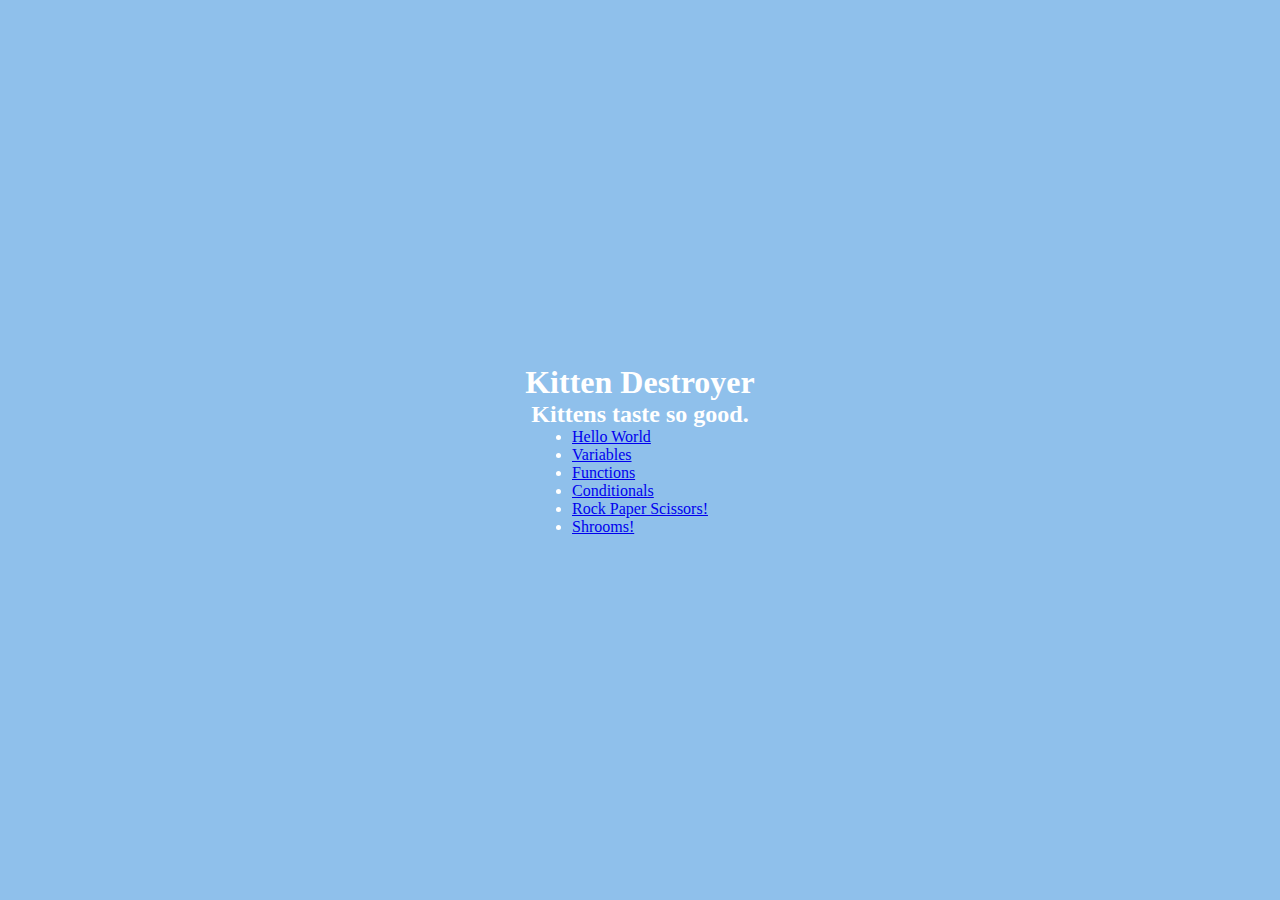
<file: index.html>
<!DOCTYPE html>
<html lang="en">
	<head>
		<meta charset="UTF-8" />
		<meta name="viewport" content="width=device-width, initial-scale=1.0" />
		<title>Cat Eater</title>
		<link rel="stylesheet" href="css/style.css" />
	</head>

	<body>
		<h1 style="color: white">Kitten Destroyer</h1>
		<h2>Kittens taste so good.</h2>
		<ul>
			<li>
				<a href="hello-world.html">Hello World</a>
			</li>
			<li>
				<a href="variables.html">Variables</a>
			</li>
			<li>
				<a href="functions.html">Functions</a>
			</li>
			<li>
				<a href="conditionals.html">Conditionals</a>
			</li>
			<li>
				<a href="rps.html">Rock Paper Scissors!</a>
			</li>
			<li>
				<a href="canvas-basics.html">Shrooms!</a>
			</li>
		</ul>
	</body>
</html>
</file>
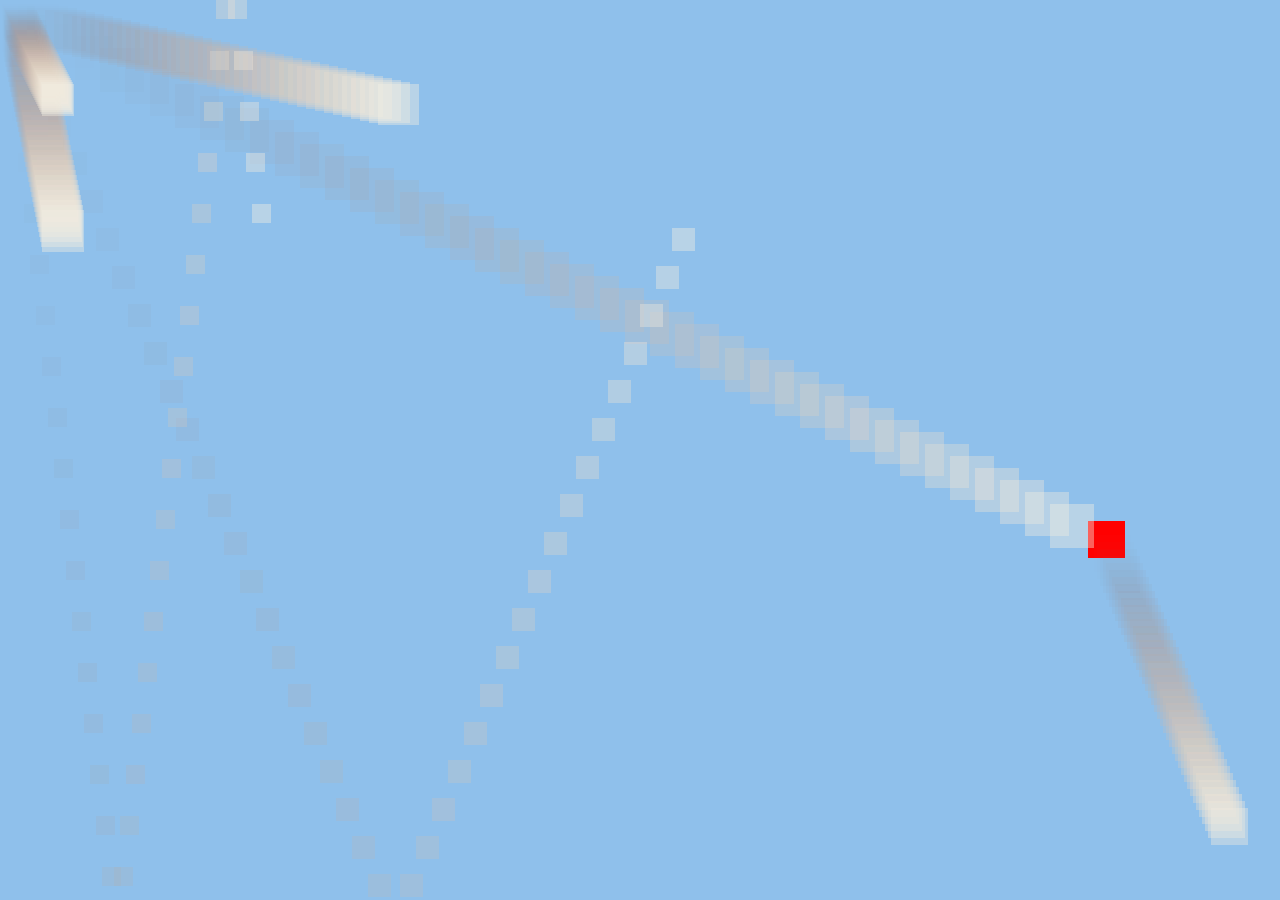
<file: canvas-basics.html>
<!DOCTYPE html>
<html lang="en">
	<head>
		<meta charset="UTF-8" />
		<meta name="viewport" content="width=device-width, initial-scale=1.0" />
		<title>Canvas Basics</title>
		<style>
			html,
			body {
				height: 100%;
				margin: 0;
				padding: 0;
				overflow: hidden;
				background-color: rgb(143, 192, 235);
			}

			canvas {
				display: block;
			}
		</style>
	</head>
	<body>
		<canvas id="game-canvas"></canvas>
		<script>
			const canvas = document.getElementById("game-canvas");
			function resize() {
				canvas.width = window.innerWidth;
				canvas.height = window.innerHeight;
				console.log(canvas.width, canvas.height);
			}
			resize();
			window.addEventListener("resize", resize);
		</script>
		<script type="module" src="scripts/canvas-basics/app.js"></script>
	</body>
</html>
</file>
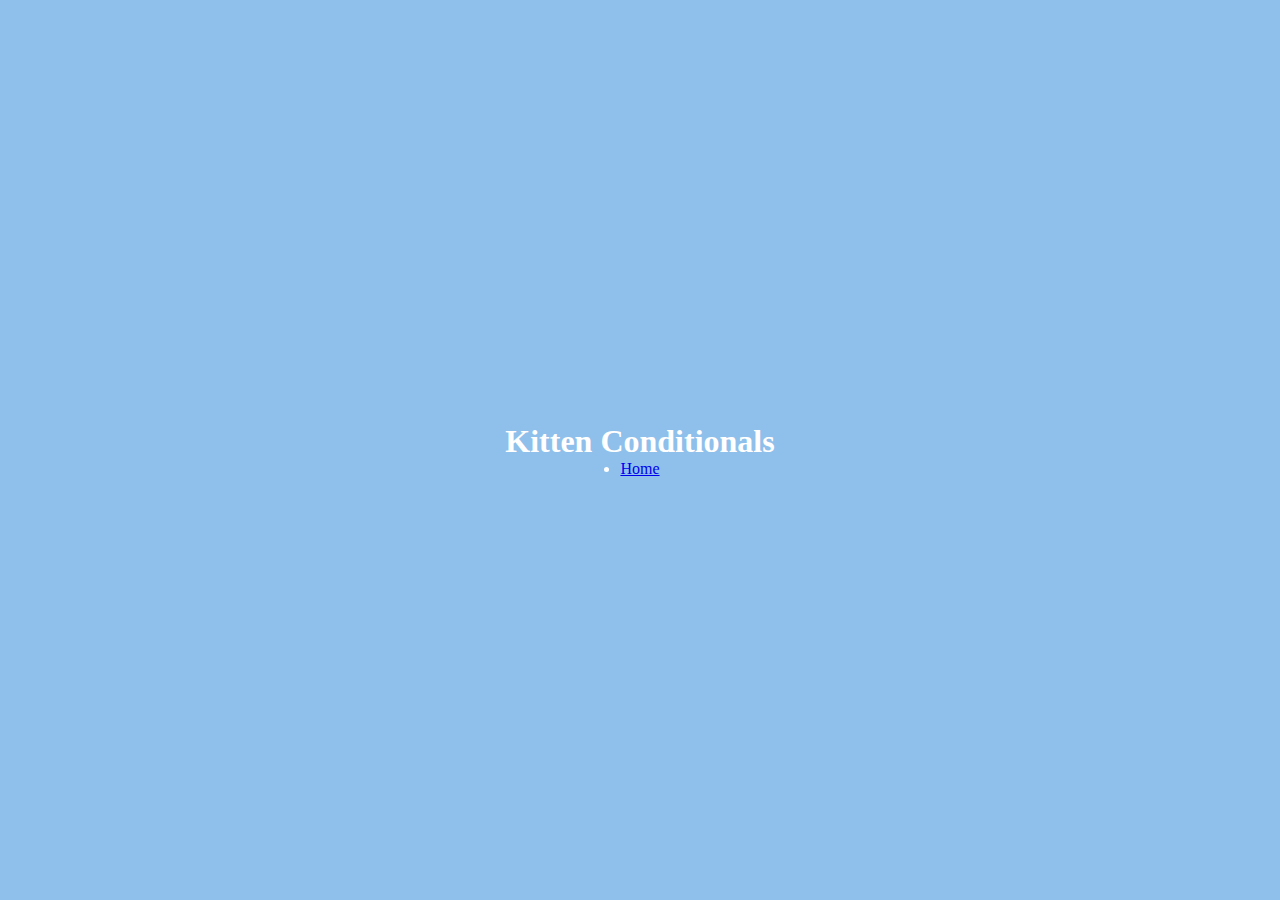
<file: conditionals.html>
<!DOCTYPE html>
<html lang="en">

<head>
    <meta charset="UTF-8">
    <meta name="viewport" content="width=device-width, initial-scale=1.0">
    <title>Kitten Conditionals</title>
    <link rel="stylesheet" href="css/style.css">
</head>

<body>
    <h1 style="color: white">Kitten Conditionals</h1>
    <script src="scripts/conditionals.js"></script>
    <ul>
        <li>
            <a href="index.html">Home</a>
        </li>
    </ul>
</body>

</html>
</file>
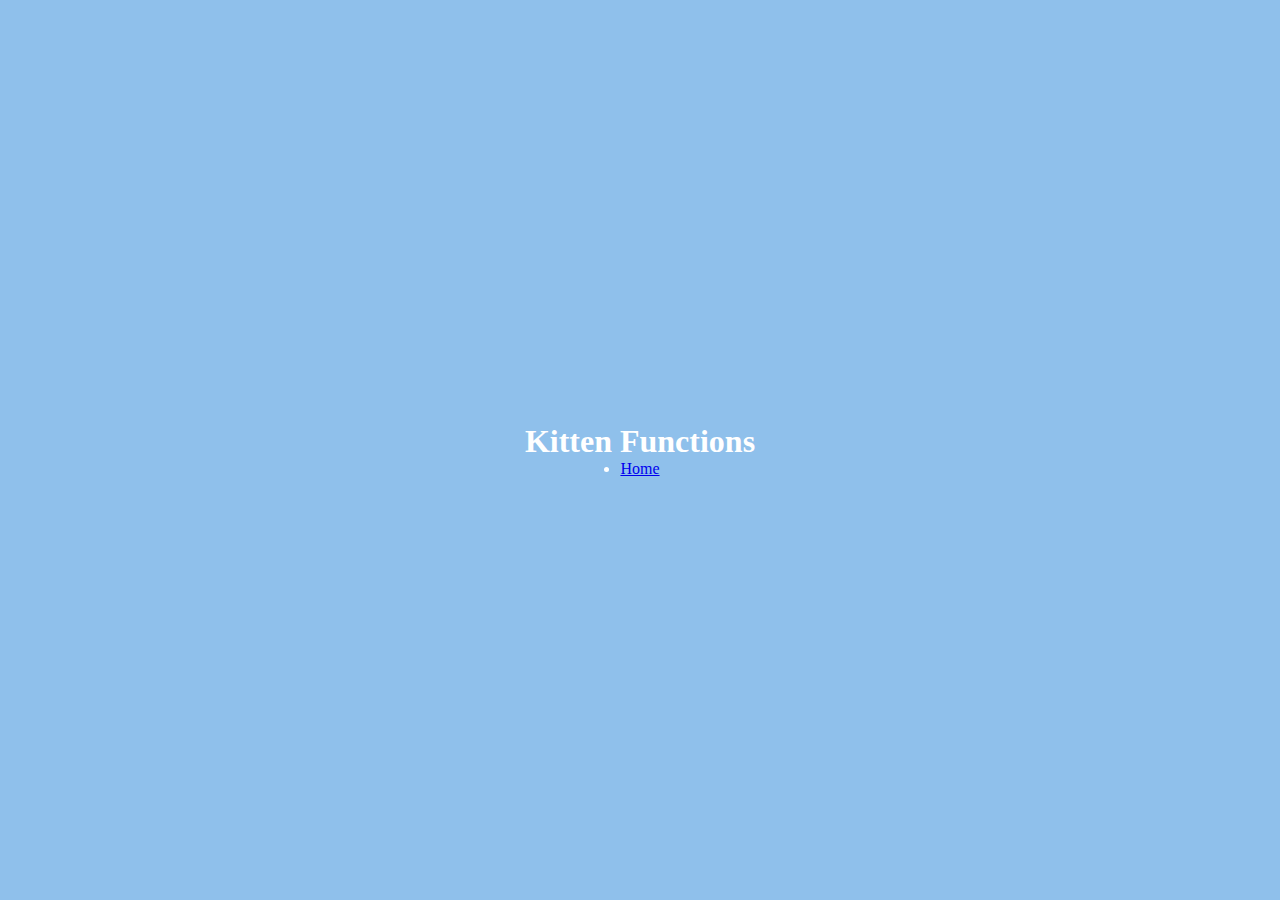
<file: functions.html>
<!DOCTYPE html>
<html lang="en">

<head>
    <meta charset="UTF-8">
    <meta name="viewport" content="width=device-width, initial-scale=1.0">
    <title>Kitten Functions</title>
    <link rel="stylesheet" href="css/style.css">
</head>

<body>
    <h1 style="color: white">Kitten Functions</h1>
    <script src="scripts/functions.js"></script>
    <ul>
        <li>
            <a href="index.html">Home</a>
        </li>
    </ul>
</body>

</html>
</file>
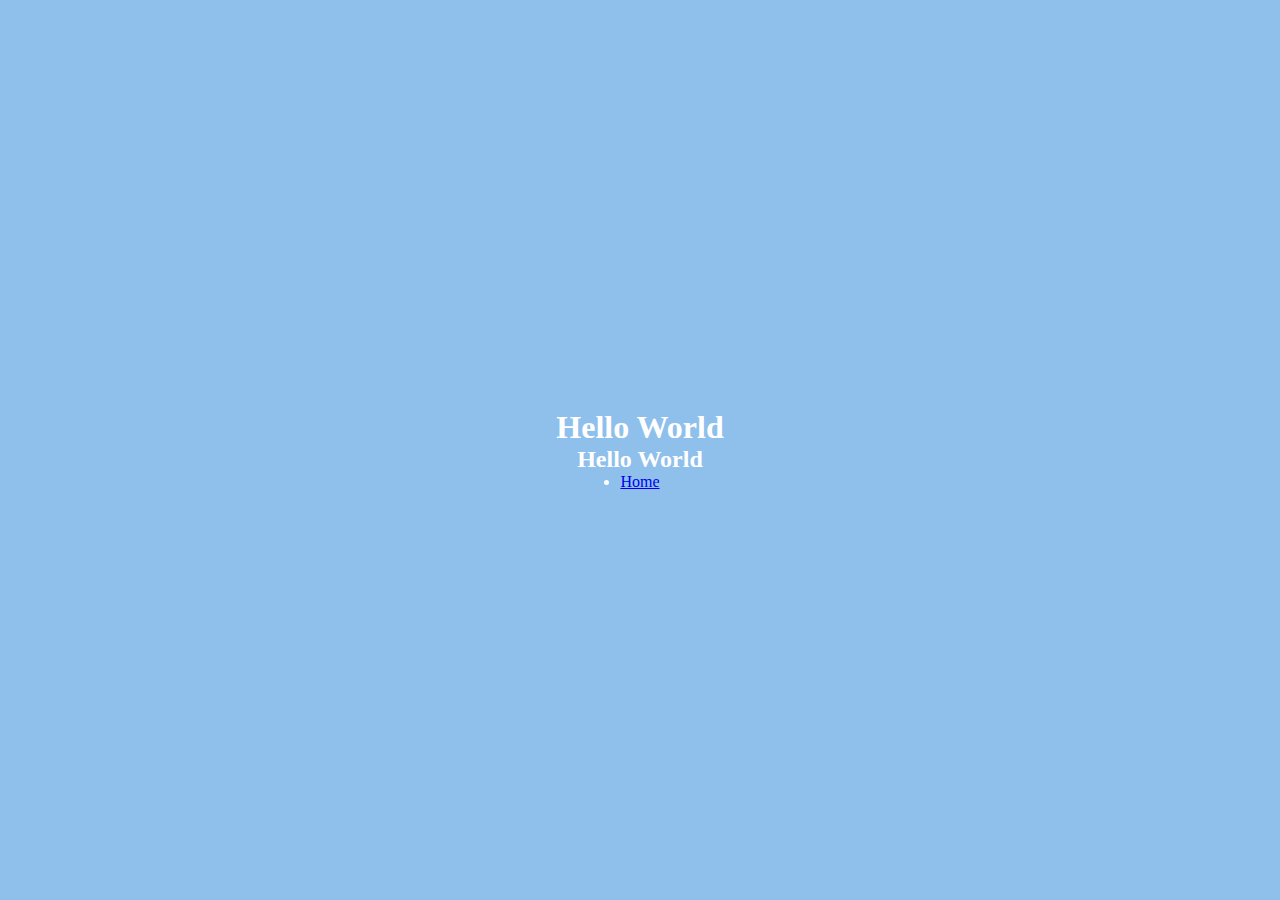
<file: hello-world.html>
<!DOCTYPE html>
<html lang="en">

<head>
    <meta charset="UTF-8">
    <meta name="viewport" content="width=device-width, initial-scale=1.0">
    <title>Hello World</title>
    <link rel="stylesheet" href="css/style.css">
</head>

<body>
    <h1 style="color: white">Hello World</h1>
    <h2>Hello World</h2>
    <script src="scripts/hello-world.js"></script>
    <ul>
        <li><a href="index.html">Home</a></li>
    </ul>
</body>

</html>
</file>
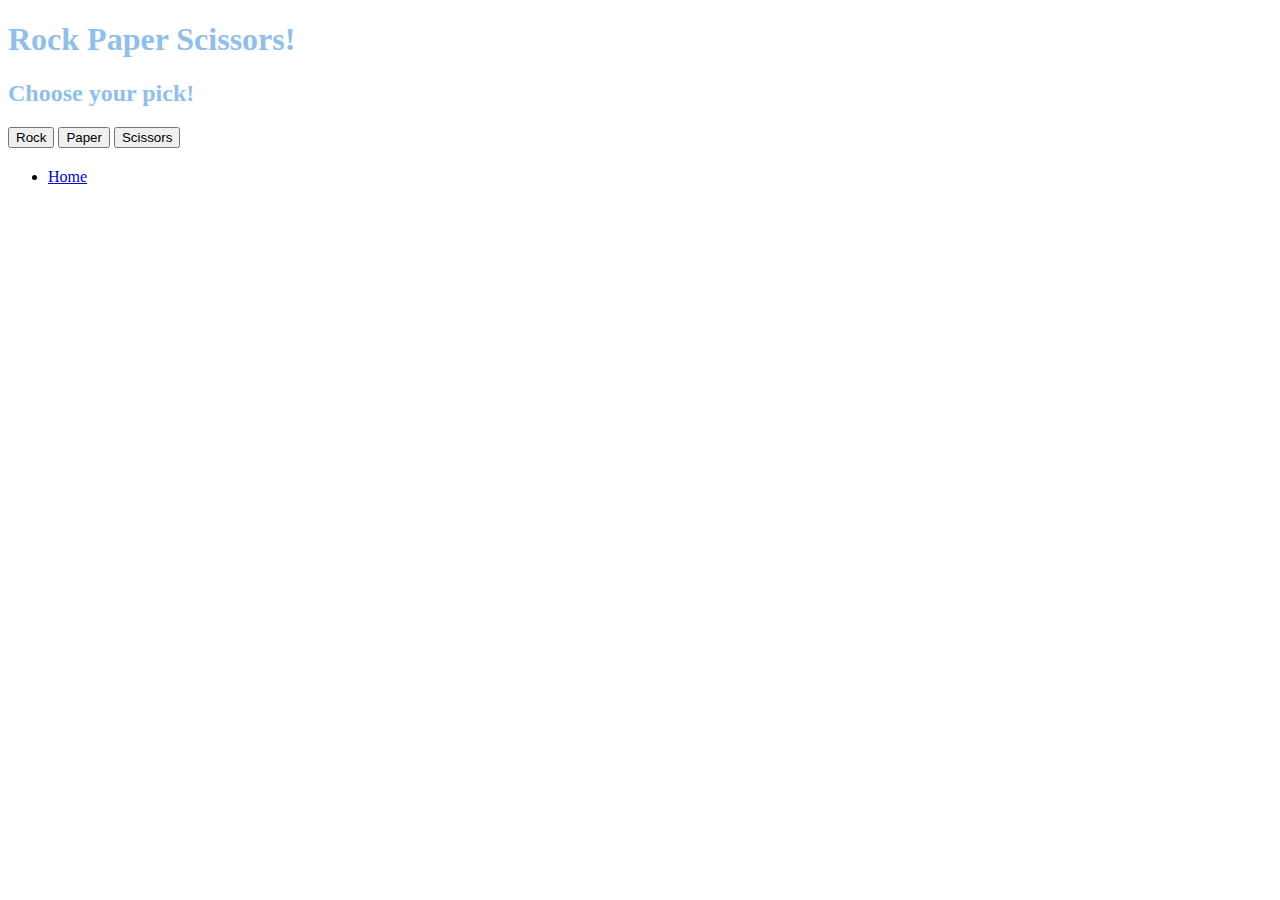
<file: rps.html>
<!DOCTYPE html>
<html lang="en">

<head>
    <meta charset="UTF-8">
    <meta name="viewport" content="width=device-width, initial-scale=1.0">
    <title>Rock Paper Scissors!</title>
</head>

<body>
    <h1 style="color: rgb(143, 192, 235)">Rock Paper Scissors!</h1>
    <div id="player-controls">
        <h2 style="color: rgb(143, 192, 235)">Choose your pick!</h2>
        <button id="btn-rock">Rock</button>
        <button id="btn-paper">Paper</button>
        <button id="btn-scissors">Scissors</button>
    </div>

    <h2 id="game-results" style="color: rgb(143, 192, 235)"></h2>

    <div id="game-restart" style="display: none">
        <h3 style="color: rgb(143, 192, 235)">Do you want to play again?</h3>
        <button id="btn-restart">Play Again!</button>
    </div>

    <script src="scripts/rps-game.js"></script>
    <ul>
        <li><a href="index.html">Home</a></li>
    </ul>
</body>

</html>
</file>
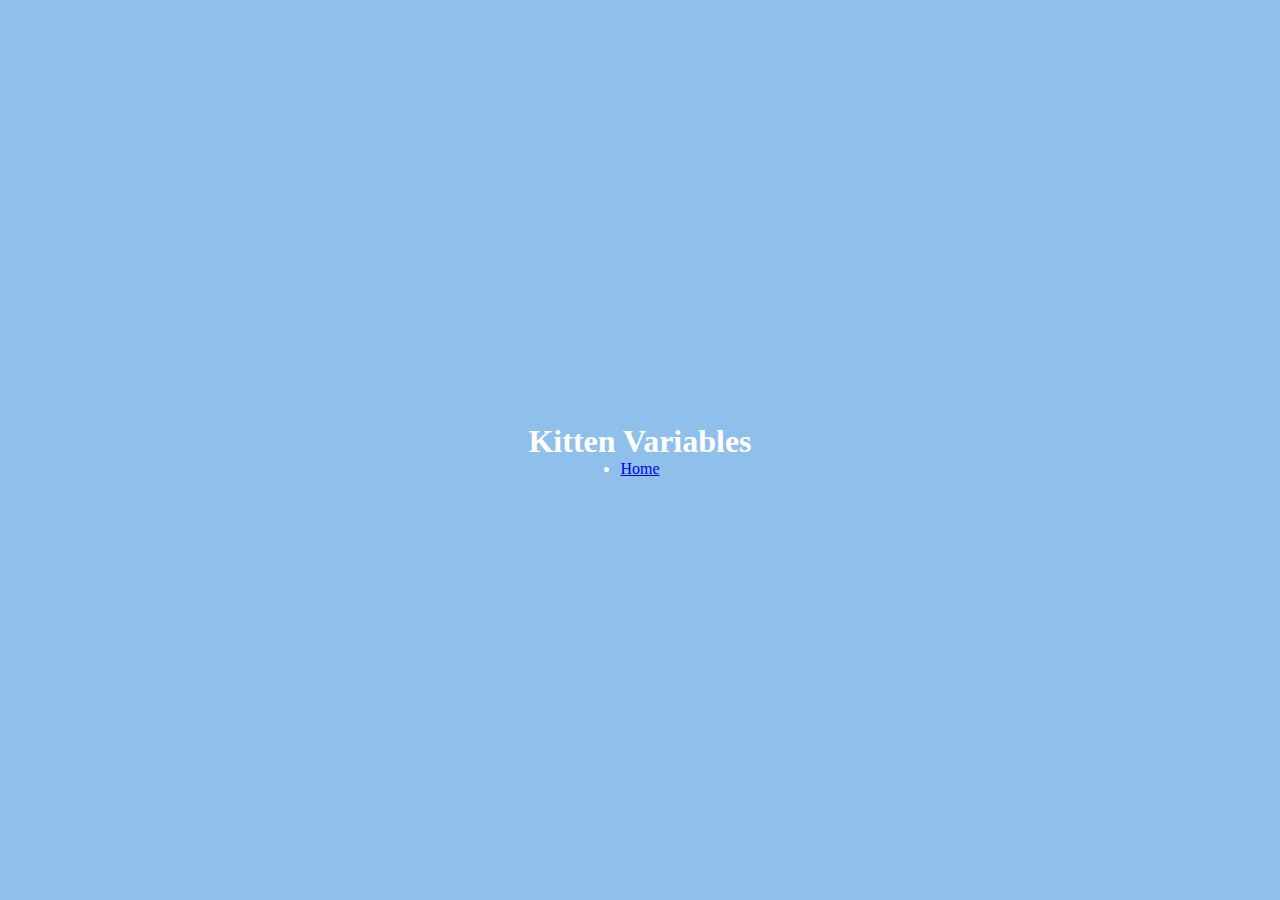
<file: variables.html>
<!DOCTYPE html>
<html lang="en">

<head>
    <meta charset="UTF-8">
    <meta name="viewport" content="width=device-width, initial-scale=1.0">
    <title>Kitten Variables</title>
    <link rel="stylesheet" href="css/style.css">
</head>

<body>
    <h1 style="color: white">Kitten Variables</h1>
    <script src="scripts/variables.js"></script>
    <ul>
        <li>
            <a href="index.html">Home</a>
        </li>
    </ul>
</body>

</html>
</file>
<file: css/style.css>
* {
	margin: 0;
	padding: 0;
	box-sizing: border-box;
}

body {
	width: 100vw;
	height: 100vh;
	display: flex;
	flex-direction: column;
	justify-content: center;
	align-items: center;
	background-color: rgb(143, 192, 235);
	color: white;
	
}

#game-canvas {
	width: 800px;
	height: 600px;
	border: solid 1px rgb(255, 255, 255);
}
</file>
